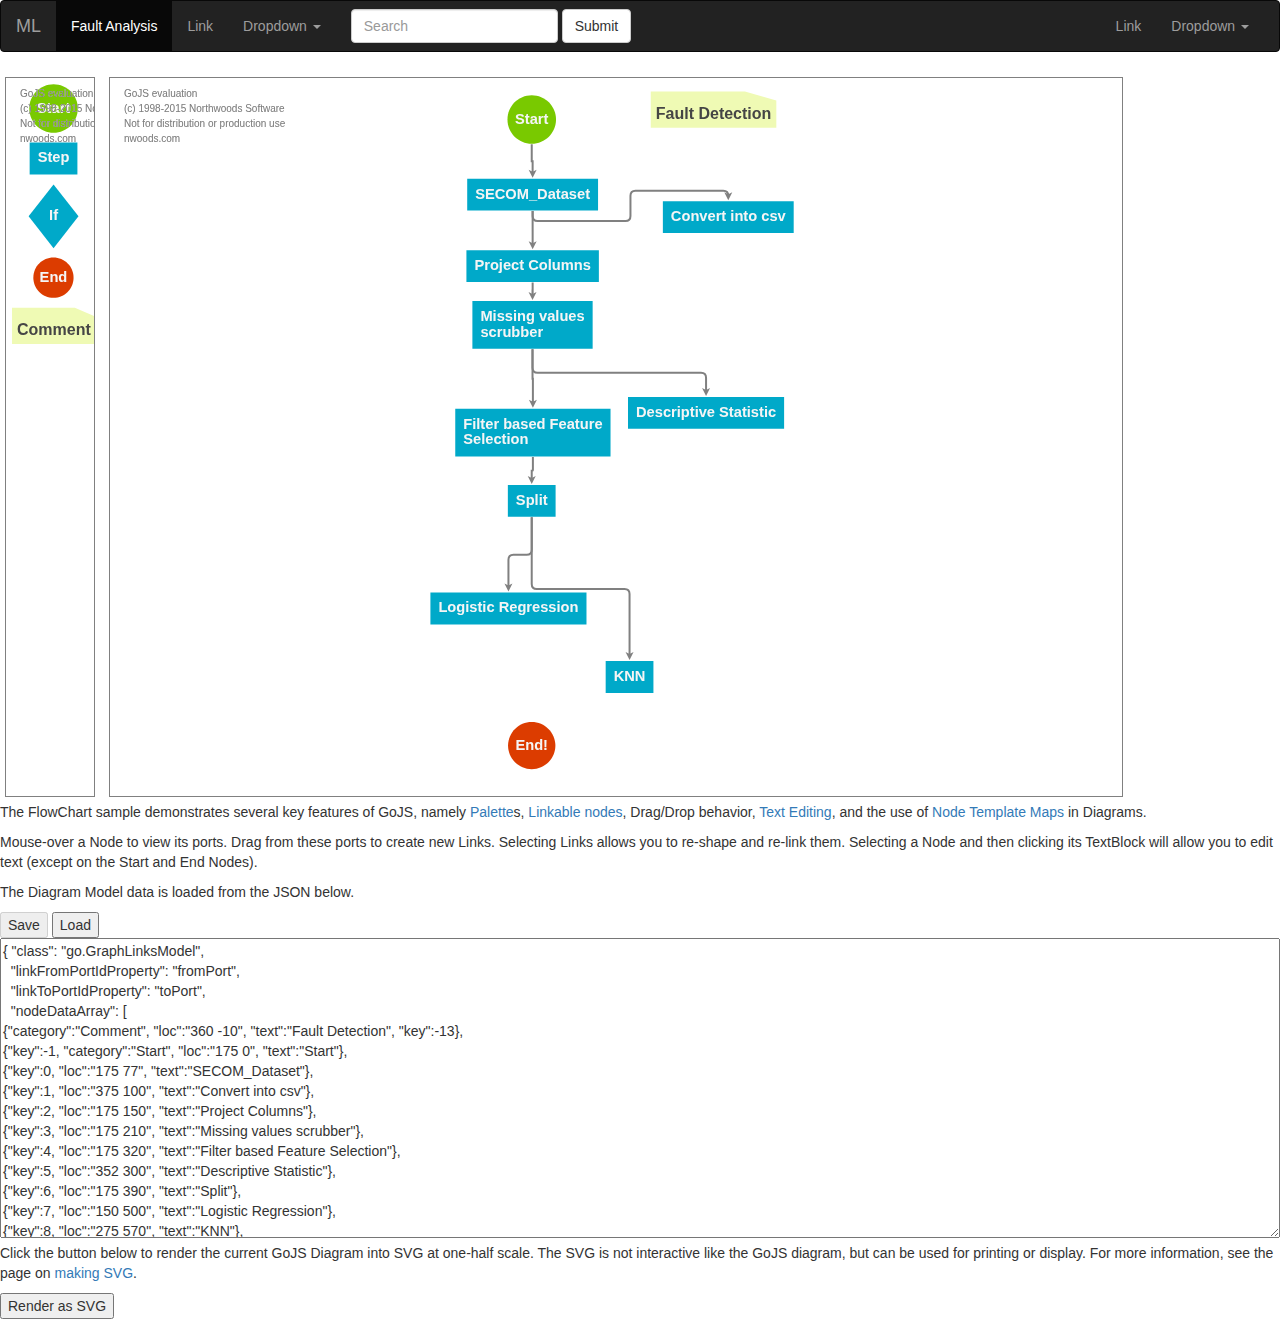
<file: index.html>
<!DOCTYPE html>
<html lang="en">
<head>
<meta charset="utf-8" />
<title>Machine Learning</title>
<script type="text/javascript" src="go.js"></script>
<script type="text/javascript" src="bootstrap.js"></script>
<script type="text/javascript" src="bootstrap.min.js"></script>
<link href="bootstrap/css/bootstrap.min.css" rel="stylesheet">
<script>
  function init() {
    if (window.goSamples) goSamples();  // init for these samples -- you don't need to call this
    var $ = go.GraphObject.make;  // for conciseness in defining templates

    myDiagram =
      $(go.Diagram, "myDiagram",  // must name or refer to the DIV HTML element
        {
          initialContentAlignment: go.Spot.Center,
          allowDrop: true,  // must be true to accept drops from the Palette
          "LinkDrawn": showLinkLabel,  // this DiagramEvent listener is defined below
          "LinkRelinked": showLinkLabel,
          "animationManager.duration": 800, // slightly longer than default (600ms) animation
          "undoManager.isEnabled": true  // enable undo & redo
        });

    // when the document is modified, add a "*" to the title and enable the "Save" button
    myDiagram.addDiagramListener("Modified", function(e) {
      var button = document.getElementById("SaveButton");
      if (button) button.disabled = !myDiagram.isModified;
      var idx = document.title.indexOf("*");
      if (myDiagram.isModified) {
        if (idx < 0) document.title += "*";
      } else {
        if (idx >= 0) document.title = document.title.substr(0, idx);
      }
    });

    // helper definitions for node templates

    function nodeStyle() {
      return [
        // The Node.location comes from the "loc" property of the node data,
        // converted by the Point.parse static method.
        // If the Node.location is changed, it updates the "loc" property of the node data,
        // converting back using the Point.stringify static method.
        new go.Binding("location", "loc", go.Point.parse).makeTwoWay(go.Point.stringify),
        {
          // the Node.location is at the center of each node
          locationSpot: go.Spot.Center,
          //isShadowed: true,
          //shadowColor: "#888",
          // handle mouse enter/leave events to show/hide the ports
          mouseEnter: function (e, obj) { showPorts(obj.part, true); },
          mouseLeave: function (e, obj) { showPorts(obj.part, false); }
        }
      ];
    }

    // Define a function for creating a "port" that is normally transparent.
    // The "name" is used as the GraphObject.portId, the "spot" is used to control how links connect
    // and where the port is positioned on the node, and the boolean "output" and "input" arguments
    // control whether the user can draw links from or to the port.
    function makePort(name, spot, output, input) {
      // the port is basically just a small circle that has a white stroke when it is made visible
      return $(go.Shape, "Circle",
               {
                  fill: "transparent",
                  stroke: null,  // this is changed to "white" in the showPorts function
                  desiredSize: new go.Size(8, 8),
                  alignment: spot, alignmentFocus: spot,  // align the port on the main Shape
                  portId: name,  // declare this object to be a "port"
                  fromSpot: spot, toSpot: spot,  // declare where links may connect at this port
                  fromLinkable: output, toLinkable: input,  // declare whether the user may draw links to/from here
                  cursor: "pointer"  // show a different cursor to indicate potential link point
               });
    }

    // define the Node templates for regular nodes

    var lightText = 'whitesmoke';

    myDiagram.nodeTemplateMap.add("",  // the default category
      $(go.Node, "Spot", nodeStyle(),
        // the main object is a Panel that surrounds a TextBlock with a rectangular Shape
        $(go.Panel, "Auto",
          $(go.Shape, "Rectangle",
            { fill: "#00A9C9", stroke: null },
            new go.Binding("figure", "figure")),
          $(go.TextBlock,
            {
              font: "bold 11pt Helvetica, Arial, sans-serif",
              stroke: lightText,
              margin: 8,
              maxSize: new go.Size(160, NaN),
              wrap: go.TextBlock.WrapFit,
              editable: true
            },
            new go.Binding("text").makeTwoWay())
        ),
        // four named ports, one on each side:
        makePort("T", go.Spot.Top, false, true),
        makePort("L", go.Spot.Left, true, true),
        makePort("R", go.Spot.Right, true, true),
        makePort("B", go.Spot.Bottom, true, false)
      ));

    myDiagram.nodeTemplateMap.add("Start",
      $(go.Node, "Spot", nodeStyle(),
        $(go.Panel, "Auto",
          $(go.Shape, "Circle",
            { minSize: new go.Size(40, 40), fill: "#79C900", stroke: null }),
          $(go.TextBlock, "Start",
            { font: "bold 11pt Helvetica, Arial, sans-serif", stroke: lightText },
            new go.Binding("text"))
        ),
        // three named ports, one on each side except the top, all output only:
        makePort("L", go.Spot.Left, true, false),
        makePort("R", go.Spot.Right, true, false),
        makePort("B", go.Spot.Bottom, true, false)
      ));

    myDiagram.nodeTemplateMap.add("End",
      $(go.Node, "Spot", nodeStyle(),
        $(go.Panel, "Auto",
          $(go.Shape, "Circle",
            { minSize: new go.Size(40, 40), fill: "#DC3C00", stroke: null }),
          $(go.TextBlock, "End",
            { font: "bold 11pt Helvetica, Arial, sans-serif", stroke: lightText },
            new go.Binding("text"))
        ),
        // three named ports, one on each side except the bottom, all input only:
        makePort("T", go.Spot.Top, false, true),
        makePort("L", go.Spot.Left, false, true),
        makePort("R", go.Spot.Right, false, true)
      ));

    myDiagram.nodeTemplateMap.add("Comment",
      $(go.Node, "Auto", nodeStyle(),
        $(go.Shape, "File",
          { fill: "#EFFAB4", stroke: null }),
        $(go.TextBlock,
          {
            margin: 5,
            maxSize: new go.Size(200, NaN),
            wrap: go.TextBlock.WrapFit,
            textAlign: "center",
            editable: true,
            font: "bold 12pt Helvetica, Arial, sans-serif",
            stroke: '#454545'
          },
          new go.Binding("text").makeTwoWay())
        // no ports, because no links are allowed to connect with a comment
      ));


    // replace the default Link template in the linkTemplateMap
    myDiagram.linkTemplate =
      $(go.Link,  // the whole link panel
        {
          routing: go.Link.AvoidsNodes,
          curve: go.Link.JumpOver,
          corner: 5, toShortLength: 4,
          relinkableFrom: true,
          relinkableTo: true,
          reshapable: true,
          resegmentable: true,
          // mouse-overs subtly highlight links:
          mouseEnter: function(e, link) { link.findObject("HIGHLIGHT").stroke = "rgba(30,144,255,0.2)"; },
          mouseLeave: function(e, link) { link.findObject("HIGHLIGHT").stroke = "transparent"; }
        },
        new go.Binding("points").makeTwoWay(),
        $(go.Shape,  // the highlight shape, normally transparent
          { isPanelMain: true, strokeWidth: 8, stroke: "transparent", name: "HIGHLIGHT" }),
        $(go.Shape,  // the link path shape
          { isPanelMain: true, stroke: "gray", strokeWidth: 2 }),
        $(go.Shape,  // the arrowhead
          { toArrow: "standard", stroke: null, fill: "gray"}),
        $(go.Panel, "Auto",  // the link label, normally not visible
          { visible: false, name: "LABEL", segmentIndex: 2, segmentFraction: 0.5},
          new go.Binding("visible", "visible").makeTwoWay(),
          $(go.Shape, "RoundedRectangle",  // the label shape
            { fill: "#F8F8F8", stroke: null }),
          $(go.TextBlock, "Yes",  // the label
            {
              textAlign: "center",
              font: "10pt helvetica, arial, sans-serif",
              stroke: "#333333",
              editable: true
            },
            new go.Binding("text", "text").makeTwoWay())
        )
      );

    // Make link labels visible if coming out of a "conditional" node.
    // This listener is called by the "LinkDrawn" and "LinkRelinked" DiagramEvents.
    function showLinkLabel(e) {
      var label = e.subject.findObject("LABEL");
      if (label !== null) label.visible = (e.subject.fromNode.data.figure === "Diamond");
    }

    // temporary links used by LinkingTool and RelinkingTool are also orthogonal:
    myDiagram.toolManager.linkingTool.temporaryLink.routing = go.Link.Orthogonal;
    myDiagram.toolManager.relinkingTool.temporaryLink.routing = go.Link.Orthogonal;

    load();  // load an initial diagram from some JSON text

    // initialize the Palette that is on the left side of the page
    myPalette =
      $(go.Palette, "myPalette",  // must name or refer to the DIV HTML element
        {
          "animationManager.duration": 800, // slightly longer than default (600ms) animation
          nodeTemplateMap: myDiagram.nodeTemplateMap,  // share the templates used by myDiagram
          model: new go.GraphLinksModel([  // specify the contents of the Palette
            { category: "Start", text: "Start" },
            { text: "Step" },
            { text: "If", figure: "Diamond" },
            { category: "End", text: "End" },
            { category: "Comment", text: "Comment" }
          ])
        });

  }

  // Make all ports on a node visible when the mouse is over the node
  function showPorts(node, show) {
    var diagram = node.diagram;
    if (!diagram || diagram.isReadOnly || !diagram.allowLink) return;
    node.ports.each(function(port) {
        port.stroke = (show ? "white" : null);
      });
  }


  // Show the diagram's model in JSON format that the user may edit
  function save() {
    document.getElementById("mySavedModel").value = myDiagram.model.toJson();
    myDiagram.isModified = false;
  }
  function load() {
    myDiagram.model = go.Model.fromJson(document.getElementById("mySavedModel").value);
  }

  // add an SVG rendering of the diagram at the end of this page
  function makeSVG() {
    var svg = myDiagram.makeSvg({
        scale: 0.5
      });
    svg.style.border = "1px solid black";
    obj = document.getElementById("SVGArea");
    obj.appendChild(svg);
    if (obj.children.length > 0) {
      obj.replaceChild(svg, obj.children[0]);
    }
  }

</script>
</head>
<body onload="init()">
<nav class="navbar navbar-inverse">
  <div class="container-fluid">
    <!-- Brand and toggle get grouped for better mobile display -->
    <div class="navbar-header">
      <button type="button" class="navbar-toggle collapsed" data-toggle="collapse" data-target="#bs-example-navbar-collapse-1" aria-expanded="false">
        <span class="sr-only">Toggle navigation</span>
        <span class="icon-bar"></span>
        <span class="icon-bar"></span>
        <span class="icon-bar"></span>
      </button>
      <a class="navbar-brand" href="#">ML</a>
    </div>

    <!-- Collect the nav links, forms, and other content for toggling -->
    <div class="collapse navbar-collapse" id="bs-example-navbar-collapse-1">
      <ul class="nav navbar-nav">
        <li class="active"><a href="#">Fault Analysis <span class="sr-only">(current)</span></a></li>
        <li><a href="#">Link</a></li>
        <li class="dropdown">
          <a href="#" class="dropdown-toggle" data-toggle="dropdown" role="button" aria-haspopup="true" aria-expanded="false">Dropdown <span class="caret"></span></a>
          <ul class="dropdown-menu">
            <li><a href="#">Action</a></li>
            <li><a href="#">Another action</a></li>
            <li><a href="#">Something else here</a></li>
            <li role="separator" class="divider"></li>
            <li><a href="#">Separated link</a></li>
            <li role="separator" class="divider"></li>
            <li><a href="#">One more separated link</a></li>
          </ul>
        </li>
      </ul>
      <form class="navbar-form navbar-left" role="search">
        <div class="form-group">
          <input type="text" class="form-control" placeholder="Search">
        </div>
        <button type="submit" class="btn btn-default">Submit</button>
      </form>
      <ul class="nav navbar-nav navbar-right">
        <li><a href="#">Link</a></li>
        <li class="dropdown">
          <a href="#" class="dropdown-toggle" data-toggle="dropdown" role="button" aria-haspopup="true" aria-expanded="false">Dropdown <span class="caret"></span></a>
          <ul class="dropdown-menu">
            <li><a href="#">Action</a></li>
            <li><a href="#">Another action</a></li>
            <li><a href="#">Something else here</a></li>
            <li role="separator" class="divider"></li>
            <li><a href="#">Separated link</a></li>
          </ul>
        </li>
      </ul>
    </div><!-- /.navbar-collapse -->
  </div><!-- /.container-fluid -->
</nav>

<!--div style="margin-left: 20%; color: Blue;"><strong><h2>Semiconductor Fabrication Fault Detection  </h2><strong> </div -->
<div id="sample">
  <div style="width:100%; white-space:nowrap;">
    <span style="display: inline-block; vertical-align: top; padding: 5px; width:100px">
      <div id="myPalette" style="border: solid 1px gray; height: 720px"></div>
    </span>

    <span style="display: inline-block; vertical-align: top; padding: 5px; width:80%">
      <div id="myDiagram" style="border: solid 1px gray; height: 720px"></div>
    </span>
  </div>
  <p>
  The FlowChart sample demonstrates several key features of GoJS,
  namely <a href="../intro/palette.html">Palette</a>s,
  <a href="../intro/links.html">Linkable nodes</a>, Drag/Drop behavior,
  <a href="../intro/textBlocks.html">Text Editing</a>, and the use of
  <a href="../intro/templateMaps.html">Node Template Maps</a> in Diagrams.
  </p>
  <p>
  Mouse-over a Node to view its ports.
  Drag from these ports to create new Links.
  Selecting Links allows you to re-shape and re-link them.
  Selecting a Node and then clicking its TextBlock will allow
  you to edit text (except on the Start and End Nodes).
  </p>
  <p>
  The Diagram Model data is loaded from the JSON below.
  </p>
  <button id="SaveButton" onclick="save()">Save</button>
  <button onclick="load()">Load</button>
  <textarea id="mySavedModel" style="width:100%;height:300px">{ "class": "go.GraphLinksModel",
  "linkFromPortIdProperty": "fromPort",
  "linkToPortIdProperty": "toPort",
  "nodeDataArray": [
{"category":"Comment", "loc":"360 -10", "text":"Fault Detection", "key":-13},
{"key":-1, "category":"Start", "loc":"175 0", "text":"Start"},
{"key":0, "loc":"175 77", "text":"SECOM_Dataset"},
{"key":1, "loc":"375 100", "text":"Convert into csv"},
{"key":2, "loc":"175 150", "text":"Project Columns"},
{"key":3, "loc":"175 210", "text":"Missing values scrubber"},
{"key":4, "loc":"175 320", "text":"Filter based Feature Selection"},
{"key":5, "loc":"352 300", "text":"Descriptive Statistic"},
{"key":6, "loc":"175 390", "text":"Split"},
{"key":7, "loc":"150 500", "text":"Logistic Regression"},
{"key":8, "loc":"275 570", "text":"KNN"},
{"key":-2, "category":"End", "loc":"175 640", "text":"End!"}
 ],
  "linkDataArray": [
{"from":0, "to":2, "fromPort":"B", "toPort":"T"},
{"from":2, "to":3, "fromPort":"B", "toPort":"T"},
{"from":3, "to":4, "fromPort":"B", "toPort":"T"},
{"from":4, "to":6, "fromPort":"B", "toPort":"T"},
{"from":6, "to":7, "fromPort":"B", "toPort":"T"},
{"from":6, "to":8, "fromPort":"B", "toPort":"T"},
{"from":-1, "to":0, "fromPort":"B", "toPort":"T"},
{"from":0, "to":1, "fromPort":"B", "toPort":"T"},
{"from":3, "to":5, "fromPort":"B", "toPort":"T"}
 ]}
  </textarea>
  <p>Click the button below to render the current GoJS Diagram into SVG at one-half scale.
     The SVG is not interactive like the GoJS diagram, but can be used for printing or display.
     For more information, see the page on <a href="../intro/makingSVG.html">making SVG</a>.</p>
  <button onclick="makeSVG()">Render as SVG</button>
  <div id="SVGArea"></div>
</div>
</body>
</html>
</file>
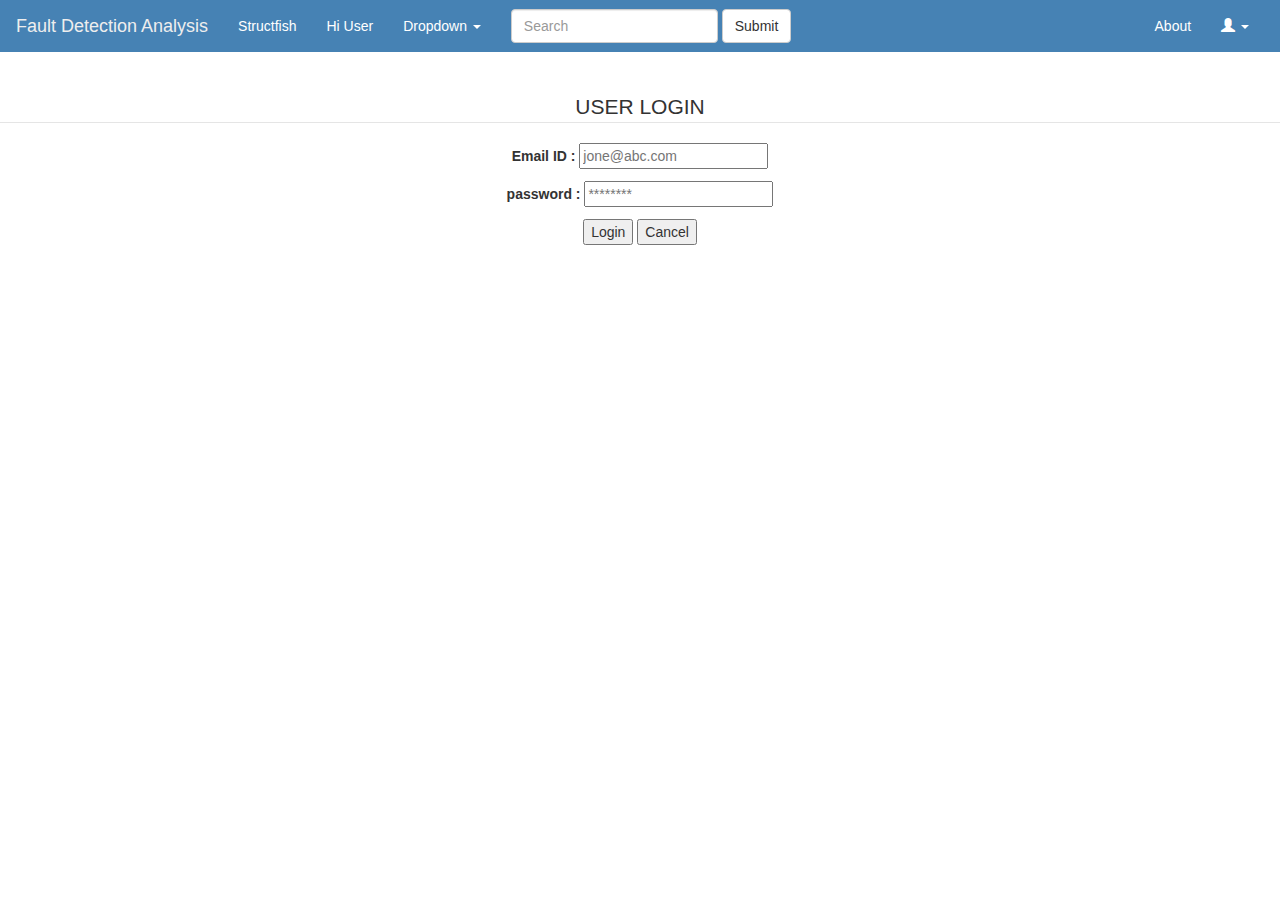
<file: userLogin.html>
<!DOCTYPE html>
<html lang="en">
<head>
<meta charset="utf-8" />
<title>Data Analyses tool</title>

<script type="text/javascript" src="bootstrap.js"></script>
<script type="text/javascript" src="bootstrap.min.js"></script>
<link href="bootstrap/css/bootstrap.min.css" rel="stylesheet">
<style>
.navbar-default1 {
    background-color: #F8F8F8;
    border-color: #E7E7E7;
}
.navbar-custom {
    background-color:#4682B4;
    color:#ffffff;
    border-radius:0;
}

.navbar-custom .navbar-nav > li > a {
    color:#fff;
}
.navbar-custom .navbar-nav > .active > a, .navbar-nav > .active > a:hover, .navbar-nav > .active > a:focus {
    color: #ffffff;
    background-color:transparent;
}
.navbar-custom .navbar-brand {
    color:#eeeeee;
}
</style>
</head>
<body align="center">
<nav class="navbar navbar-custom">
  <div class="container-fluid">
    <!-- Brand and toggle get grouped for better mobile display -->
    <div class="navbar-header">
      <button type="button" class="navbar-toggle collapsed" data-toggle="collapse" data-target="#bs-example-navbar-collapse-1" aria-expanded="false">
        <span class="sr-only">Toggle navigation</span>
        <span class="icon-bar"></span>
        <span class="icon-bar"></span>
        <span class="icon-bar"></span>
      </button>
      <a class="navbar-brand" href="#">Fault Detection Analysis</a>
    </div>

    <!-- Collect the nav links, forms, and other content for toggling -->
    <div class="collapse navbar-collapse" id="bs-example-navbar-collapse-1">
      <ul class="nav navbar-nav">
        <li class="active"><a href="#">Structfish <span class="sr-only">(current)</span></a></li>
        <li><a href="#">Hi User</a></li>
        <li class="dropdown">
          <a href="#" class="dropdown-toggle" data-toggle="dropdown" role="button" aria-haspopup="true" aria-expanded="false">Dropdown <span class="caret"></span></a>
          <ul class="dropdown-menu">
            <li><a href="#">My Account</a></li>
            <li><a href="#">My History</a></li>
            <li><a href="#">My Jukebox</a></li>
            <li role="separator" class="divider"></li>
            <li><a href="#">Separated link</a></li>
            <li role="separator" class="divider"></li>
            <li><a href="#">One more separated link</a></li>
          </ul>
        </li>
      </ul>
      <form class="navbar-form navbar-left" role="search">
        <div class="form-group">
          <input type="text" class="form-control" placeholder="Search">
        </div>
        <button type="submit" class="btn btn-default">Submit</button>
      </form>
      <ul class="nav navbar-nav navbar-right">
        <li><a href="#">About</a></li>
        <li class="dropdown">
          <a href="#" class="dropdown-toggle" data-toggle="dropdown" role="button" aria-haspopup="true" aria-expanded="false"><span class="glyphicon glyphicon-user" aria-hidden="true"></span> <span class="caret"></span></a>
          <ul class="dropdown-menu">
            <li><a href="#">My Account</a></li>
            <li><a href="#">My History</a></li>
            <li><a href="#">My Jukebox</a></li>
            <li role="separator" class="divider"></li>
            <li><a href="#">Separated link</a></li>
          </ul>
        </li>
      </ul>
    </div><!-- /.navbar-collapse -->
  </div><!-- /.container-fluid -->
</nav>


     <marquee>  </marquee>
   <form action="#"
          method= "post">
	
        <fieldset align="center">
                    <legend >USER LOGIN</legend>
			               <p>
			                   <label><B>Email ID :</B></label>
			                   <input name="email" type="text" placeholder="jone@abc.com"/>
			               </p>
			               <p>
			                   <label><B>password :</B></label>
			                   <input name="password" type="password" placeholder="********" />
			               </p>
			             

					    <p>
						<input type="submit" value="Login" ></input>
						<button onclick="#">Cancel</button>
					    </p>
              </fieldset>
    </form>
</body>
</html>
</file>
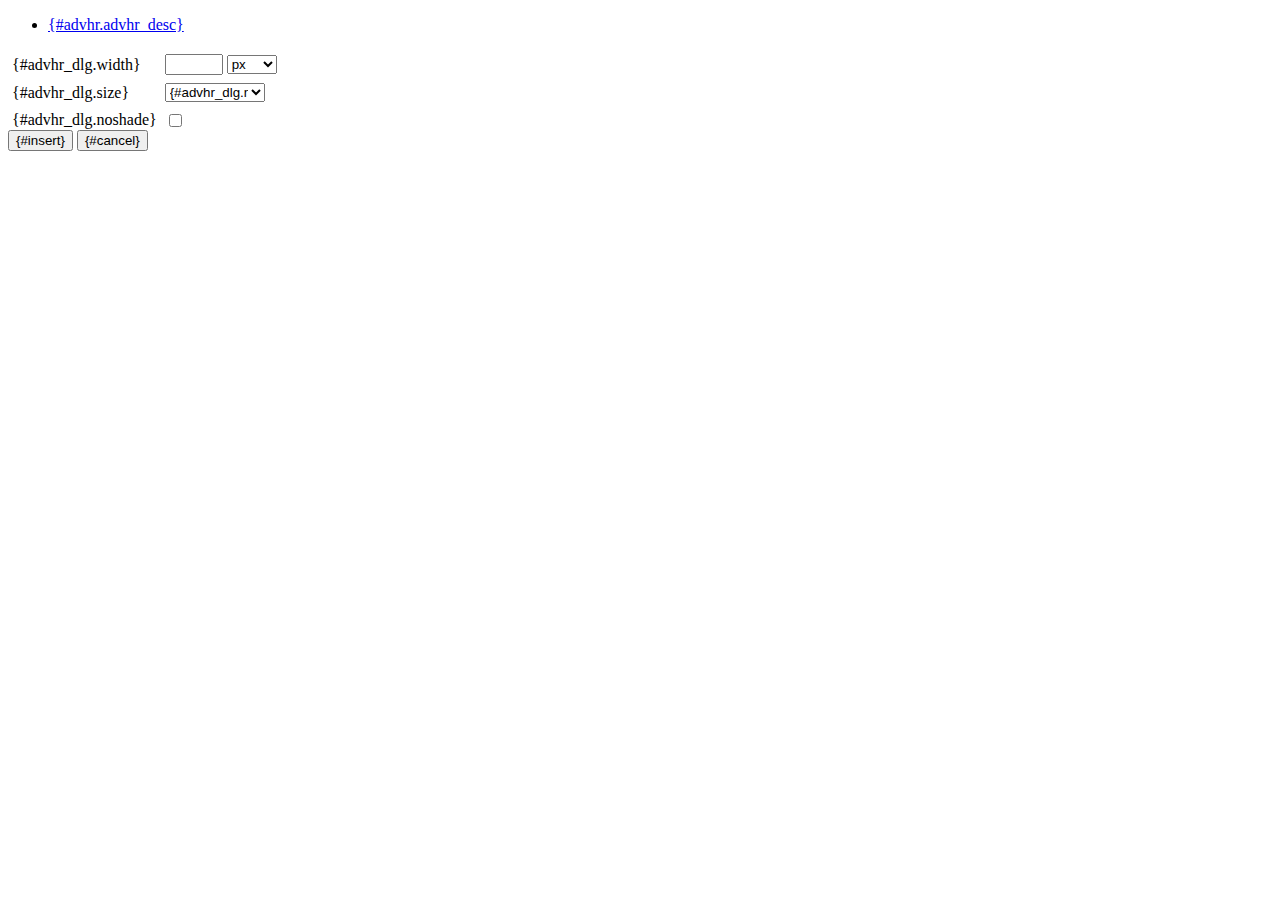
<file: js/tiny-mce/plugins/advhr/rule.htm>
<!DOCTYPE html PUBLIC "-//W3C//DTD XHTML 1.0 Strict//EN" "http://www.w3.org/TR/xhtml1/DTD/xhtml1-strict.dtd">
<html xmlns="http://www.w3.org/1999/xhtml">
<head>
	<title>{#advhr.advhr_desc}</title>
	<script type="text/javascript" src="../../tiny_mce_popup.js"></script>
	<script type="text/javascript" src="js/rule.js"></script>
	<script type="text/javascript" src="../../utils/mctabs.js"></script>
	<script type="text/javascript" src="../../utils/form_utils.js"></script>
	<link href="css/advhr.css" rel="stylesheet" type="text/css" />
</head>
<body role="application">
<form onsubmit="AdvHRDialog.update();return false;" action="#">
	<div class="tabs">
		<ul>
			<li id="general_tab" class="current" aria-controls="general_panel"><span><a href="javascript:mcTabs.displayTab('general_tab','general_panel');" onmousedown="return false;">{#advhr.advhr_desc}</a></span></li>
		</ul>
	</div>

	<div class="panel_wrapper">
		<div id="general_panel" class="panel current">
			<table role="presentation" border="0" cellpadding="4" cellspacing="0">
					<tr role="group" aria-labelledby="width_label">
						<td><label id="width_label" for="width">{#advhr_dlg.width}</label></td>
						<td class="nowrap">
							<input id="width" name="width" type="text" value="" class="mceFocus" />
							<span style="display:none;" id="width_unit_label">{#advhr_dlg.widthunits}</span>
							<select name="width2" id="width2" aria-labelledby="width_unit_label">
								<option value="">px</option>
								<option value="%">%</option>
							</select>
						</td>
					</tr>
					<tr>
						<td><label for="size">{#advhr_dlg.size}</label></td>
						<td><select id="size" name="size">
							<option value="">{#advhr_dlg.normal}</option>
							<option value="1">1</option>
							<option value="2">2</option>
							<option value="3">3</option>
							<option value="4">4</option>
							<option value="5">5</option>
						</select></td>
					</tr>
					<tr>
						<td><label for="noshade">{#advhr_dlg.noshade}</label></td>
						<td><input type="checkbox" name="noshade" id="noshade" class="radio" /></td>
					</tr>
			</table>
		</div>
	</div>

	<div class="mceActionPanel">
		<input type="submit" id="insert" name="insert" value="{#insert}" />
		<input type="button" id="cancel" name="cancel" value="{#cancel}" onclick="tinyMCEPopup.close();" />
	</div>
</form>
</body>
</html>
</file>
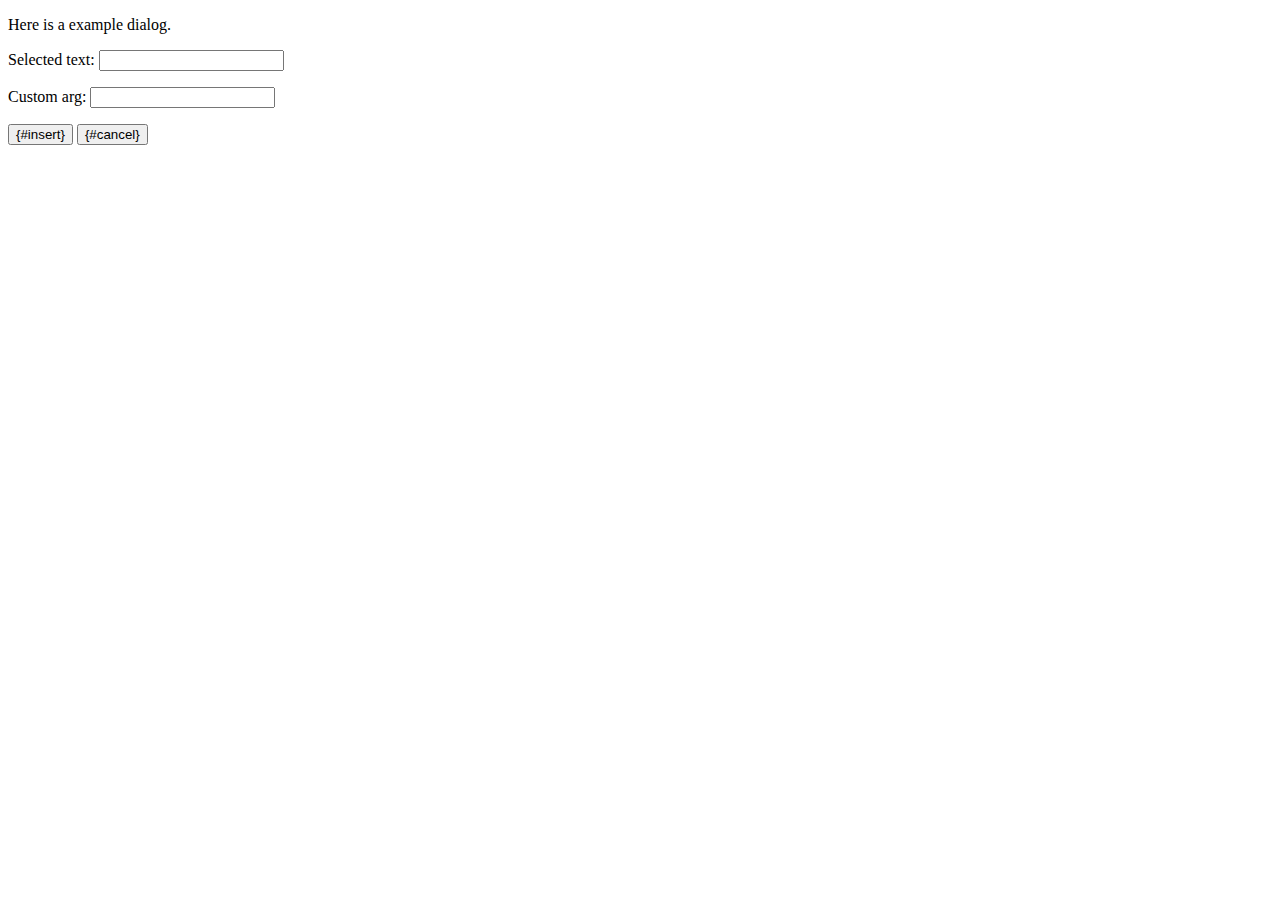
<file: js/tiny-mce/plugins/example/dialog.htm>
<!DOCTYPE html PUBLIC "-//W3C//DTD XHTML 1.0 Strict//EN" "http://www.w3.org/TR/xhtml1/DTD/xhtml1-strict.dtd">
<html xmlns="http://www.w3.org/1999/xhtml">
<head>
	<title>{#example_dlg.title}</title>
	<script type="text/javascript" src="../../tiny_mce_popup.js"></script>
	<script type="text/javascript" src="js/dialog.js"></script>
</head>
<body>

<form onsubmit="ExampleDialog.insert();return false;" action="#">
	<p>Here is a example dialog.</p>
	<p>Selected text: <input id="someval" name="someval" type="text" class="text" /></p>
	<p>Custom arg: <input id="somearg" name="somearg" type="text" class="text" /></p>

	<div class="mceActionPanel">
		<input type="button" id="insert" name="insert" value="{#insert}" onclick="ExampleDialog.insert();" />
		<input type="button" id="cancel" name="cancel" value="{#cancel}" onclick="tinyMCEPopup.close();" />
	</div>
</form>

</body>
</html>
</file>
<file: js/tiny-mce/plugins/advhr/css/advhr.css>
input.radio {border:1px none #000; background:transparent; vertical-align:middle;}
.panel_wrapper div.current {height:80px;}
#width {width:50px; vertical-align:middle;}
#width2 {width:50px; vertical-align:middle;}
#size {width:100px;}
</file>
